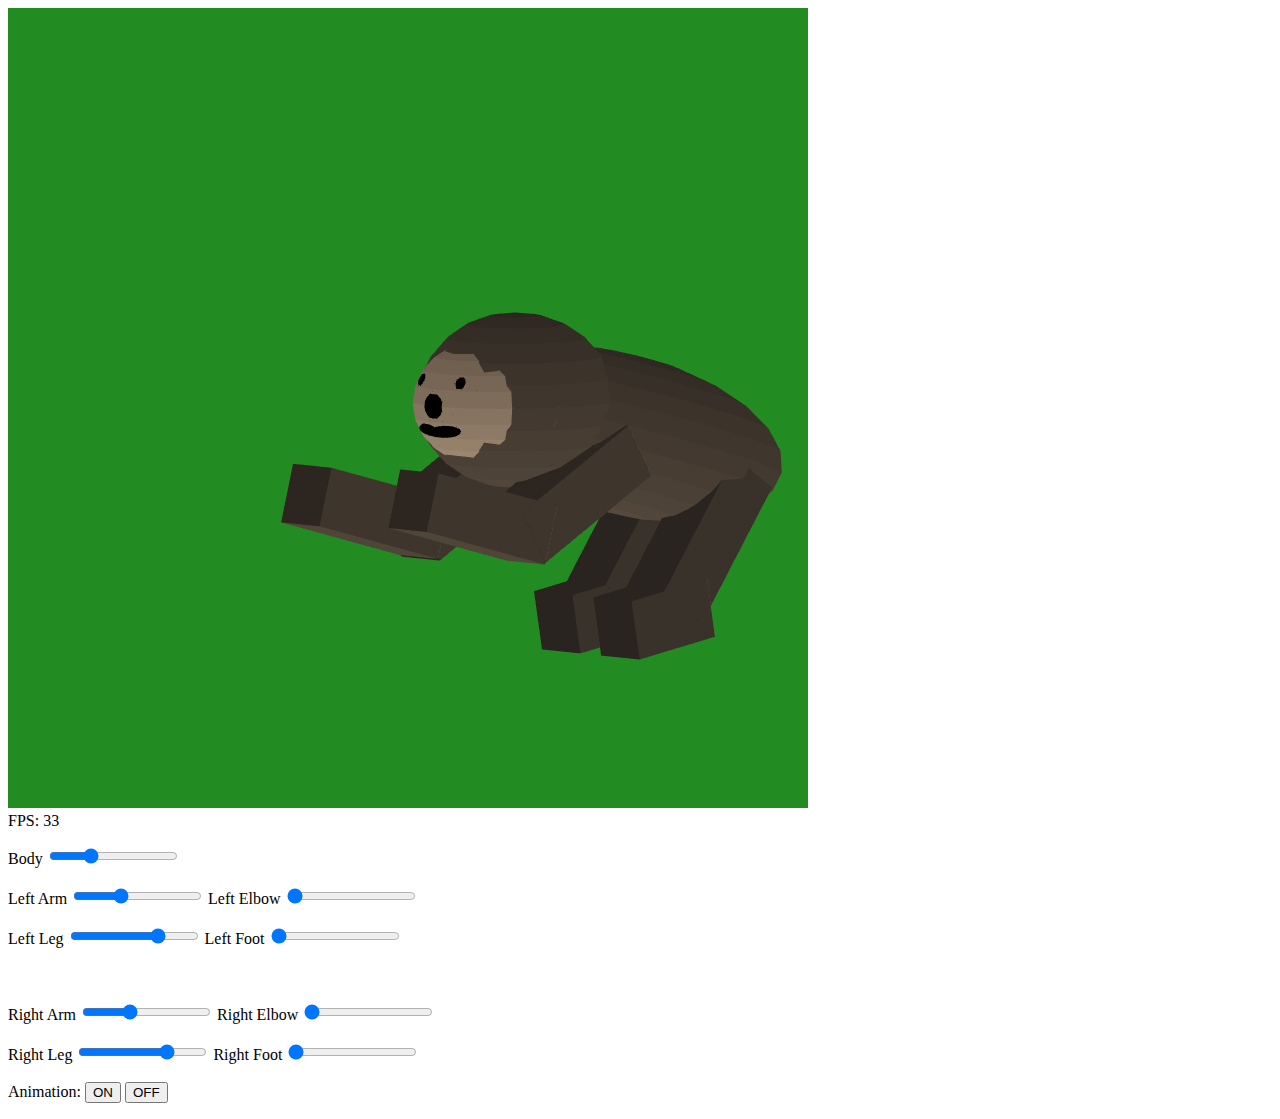
<file: asgn2/src/index.html>
<!DOCTYPE html>
<html lang="en">
  <head>
    <meta charset="utf-8" />
    <title>Change a point color</title>
  </head>

  <body onload="main()">
    <canvas id="webgl" width="800" height="800">
    Please use a browser that supports "canvas"
    </canvas>

    <div id="numdot"></div>

    <p>
    <!-- Red <input type = "range" min = "0" max = "100" value = "100" class = "slider" id = "redSlide"> -->
    <!-- Green <input type = "range" min = "0" max = "100" value = "100" class = "slider" id = "greenSlide"> -->
    Body <input type = "range" min = "0" max = "50" value = "15" class = "slider" id = "bodySlide">
    <br></br>
    Left Arm <input type = "range" min = "200" max = "270" value = "225" class = "slider" id = "leftArmSlide">
    Left Elbow <input type = "range" min = "45" max = "90" value = "45" class = "slider" id = "leftElbowSlide">
    <br></br>

    Left Leg <input type = "range" min = "200" max = "270" value = "250" class = "slider" id = "leftLegSlide">
    Left Foot <input type = "range" min = "45" max = "90" value = "45" class = "slider" id = "leftFootSlide">
    <br></br>
    <br></br>

    Right Arm <input type = "range" min = "200" max = "270" value = "225" class = "slider" id = "rightArmSlide">
    Right Elbow <input type = "range" min = "45" max = "90" value = "45" class = "slider" id = "rightElbowSlide">
    <br></br>
    
    Right Leg <input type = "range" min = "200" max = "270" value = "250" class = "slider" id = "rightLegSlide">
    Right Foot <input type = "range" min = "45" max = "90" value = "45" class = "slider" id = "rightFootSlide">


    <br></br>
    Animation:
    <button type= "button" id = "yellowOn">ON</button>
    <button type= "button" id = "yellowOff">OFF</button>

    <script src="../lib/webgl-utils.js"></script>
    <script src="../lib/webgl-debug.js"></script>
    <script src="../lib/cuon-utils.js"></script>
    <script src="../lib/cuon-matrix.js"></script>
    <script src="Cube.js"></script>
    <script src="Triangle.js"></script>
    <script src="Sphere.js"></script>
    <script src="asgn2.js"></script>


  </body>
</html>
</file>
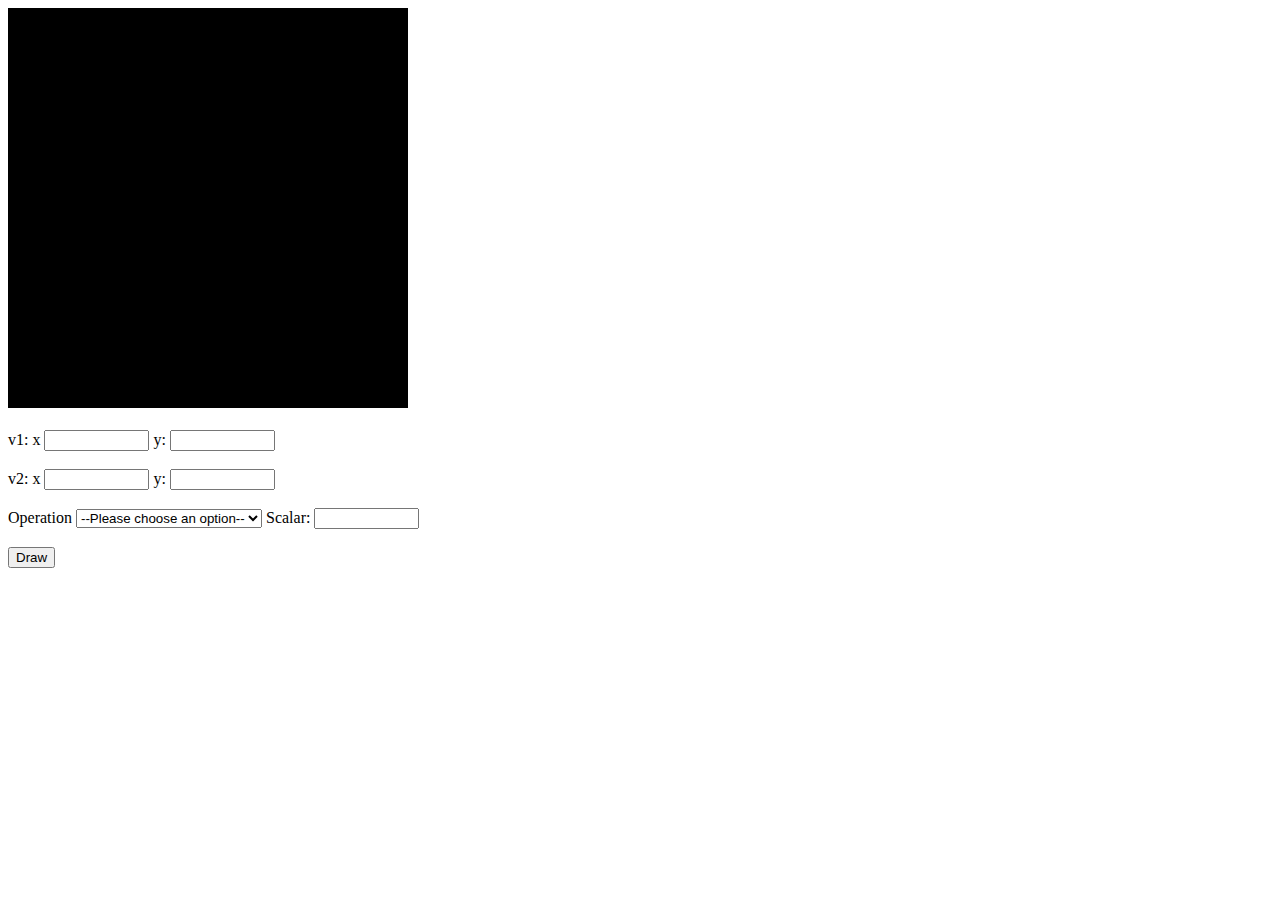
<file: asgn0/asg0.html>
<!DOCTYPE html>
<html lang="en">
  <head>
    <meta charset="utf-8" />
    <title>Draw a blue rectangle (canvas version)</title>
  </head>

  <body onload="main()">
    <canvas id="cnv1" width="400" height="400">
      Please use a browser that supports "canvas"
    </canvas>
    <script src="asg0.js"></script>
    <script src="lib/cuon-matrix-cse160.js"></script>

    <br></br>
    <label for="v1x">v1: x</label>

    <input
      type="text"
      id="v1x"
      name="v1x"
      required
      minlength="4"
      maxlength="8"
      size="10" />

    <label for="v1y">y:</label>
    <input
      type="text"
      id="v1y"
      name="v1y"
      required
      minlength="4"
      maxlength="8"
      size="10" />

    <br></br>

    <label for="v2x">v2: x</label>

    <input
      type="text"
      id="v2x"
      name="v2x"
      required
      minlength="4"
      maxlength="8"
      size="10" />

    <label for="v2y">y:</label>
    <input
      type="text"
      id="v2y"
      name="v2y"
      required
      minlength="4"
      maxlength="8"
      size="10" />

    <br></br>

    <label for="op-select">Operation</label>

      <select name="operation" id="op-select">
        <option value="">--Please choose an option--</option>
        <option value="add">Add</option>
        <option value="sub">Subtract</option>
        <option value="mult">Multiply</option>
        <option value="div">Divide</option>
        <option value="dot">Angle Between</option>
        <option value="area">Area</option>
        <option value="mag">Magnitude</option>
        <option value="norm">Normalize</option>
      </select>
    
    <label for="scalar">Scalar:</label>
    <input
      type="text"
      id="scalar"
      name="scalar"
      required
      minlength="4"
      maxlength="8"
      size="10" />

    <br></br>

    <input type = "button" value="Draw" onclick="handleDrawEvent()">
      
  </body>
</html>
</file>
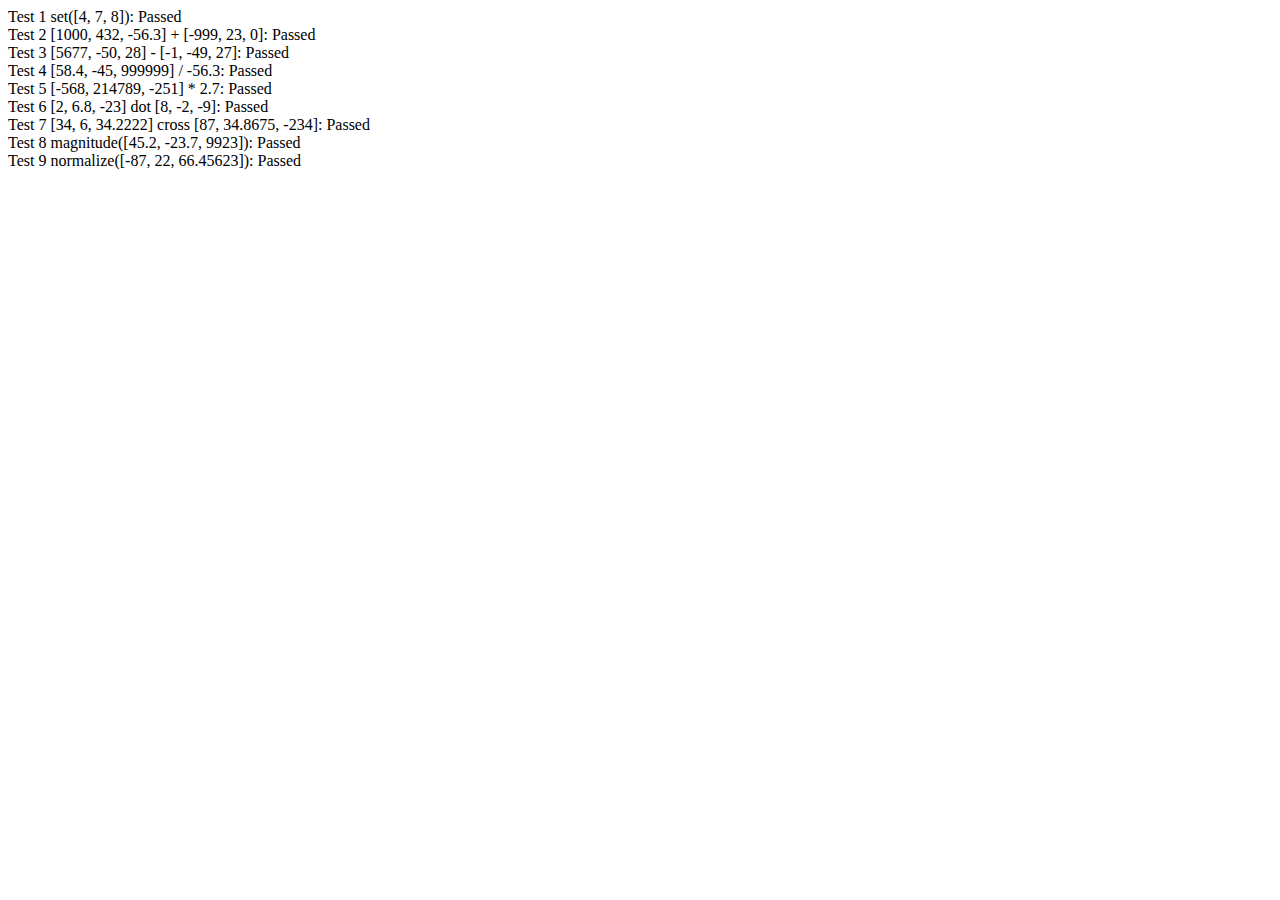
<file: asgn0/lib/vectorTests.html>
<!DOCTYPE html>
<html>

<head>
  <meta charset="UTF-8" />
  <meta name="viewport" content="width=device-width" />
  <title>Vector Tests</title>
</head>

<body>
  Test 1 set([4, 7, 8]): <span id=test1></span>
  <br>
  Test 2 [1000, 432, -56.3] + [-999, 23, 0]: <span id=test2></span>
  <br>
  Test 3 [5677, -50, 28] - [-1, -49, 27]: <span id=test3></span>
  <br>
  Test 4 [58.4, -45, 999999] / -56.3: <span id=test4></span>
  <br>
  Test 5 [-568, 214789, -251] * 2.7: <span id=test5></span>
  <br>
  Test 6 [2, 6.8, -23] dot [8, -2, -9]: <span id=test6></span>
  <br>
  Test 7 [34, 6, 34.2222] cross [87, 34.8675, -234]: <span id=test7></span>
  <br>
  Test 8 magnitude([45.2, -23.7, 9923]): <span id=test8></span>
  <br>
  Test 9 normalize([-87, 22, 66.45623]): <span id=test9></span>

  <script src="cuon-matrix-cse160.js"></script>
  <script>
    var ERROR = 0.1

    function verify(vect, sol, text) {
      passed = vect.every((val, i) => Math.abs(val - sol[i]) < ERROR)
      passed ? text.innerHTML = "Passed" : text.innerHTML = "Failed"
    }
    // Test 1 set([4, 7, 8])
    let text = document.getElementById("test1")
    let vect1 = new Vector3([0, 0, 0])
    let vect2 = new Vector3([4, 7, 8])
    vect1.set(vect2)
    let v1 = vect1.elements
    verify(v1, [4, 7, 8], text)

    // Test 2 [1000, 432, -56.3] + [-999, 23, 0]
    text = document.getElementById("test2")
    vect1 = new Vector3([1000, 432, -56.3])
    vect2 = new Vector3([-999, 23, 0])
    vect1.add(vect2)
    let v = vect1.elements
    verify(v, [1, 455, -56.3], text)

    // Test 3 [5677, -50, 28] - [-1, -49, 27]
    text = document.getElementById("test3")
    vect1 = new Vector3([5677, -50, 28])
    vect2 = new Vector3([-1, -49, 27])
    vect1.sub(vect2)
    v = vect1.elements
    verify(v, [5678, -1, 1], text)

    // Test 4 [58.4, -45, 999999] / -56.3
    text = document.getElementById("test4")
    let vect = new Vector3([58.4, -45, 999999])
    vect.div(-56.3)
    v = vect.elements
    verify(v, [-1.037300178, 0.79928952, -17761.971580817], text)

    // Test 5 [-568, 214789, -251] * 2.7
    text = document.getElementById("test5")
    vect = new Vector3([-568, 214789, -251])
    vect.mul(2.7)
    v = vect.elements
    verify(v, [-1533.6, 579930.3, -677.7], text)

    // Test 6 [2, 6.8, -23] dot [8, -2, -9]
    text = document.getElementById("test6")
    vect1 = new Vector3([2, 6.8, -23])
    vect2 = new Vector3([8, -2, -9])
    let num = Vector3.dot(vect1, vect2)
    Math.abs(num - 209.4) < ERROR ? text.innerHTML = "Passed" : text.innerHTML = "Failed"

    // Test 7 [34, 6, 34.2222] cross [87, 34.8675, -234]
    text = document.getElementById("test7")
    vect1 = new Vector3([34, 6, 34.2222])
    vect2 = new Vector3([87, 34.8675, -234])
    v = Vector3.cross(vect1, vect2).elements
    verify(v, [-2597.2425585, 10933.3314, 663.495], text)

    // Test 8 magnitude([45.2, -23.7, 9923])
    text = document.getElementById("test8")
    vect = new Vector3([45.2, -23.7, 9923])
    num = vect.magnitude()
    Math.abs(num - 9923.131246235) < ERROR ? text.innerHTML = "Passed" : text.innerHTML = "Failed"

    // Test 9 normalize([-87, 22, 66.45623])
    text = document.getElementById("test9")
    vect = new Vector3([-87, 22, 66.45623])
    v = vect.normalize().elements
    verify(v, [-0.779104913, 0.197015035, 0.595130751], text)
  </script>
</body>

</html>
</file>
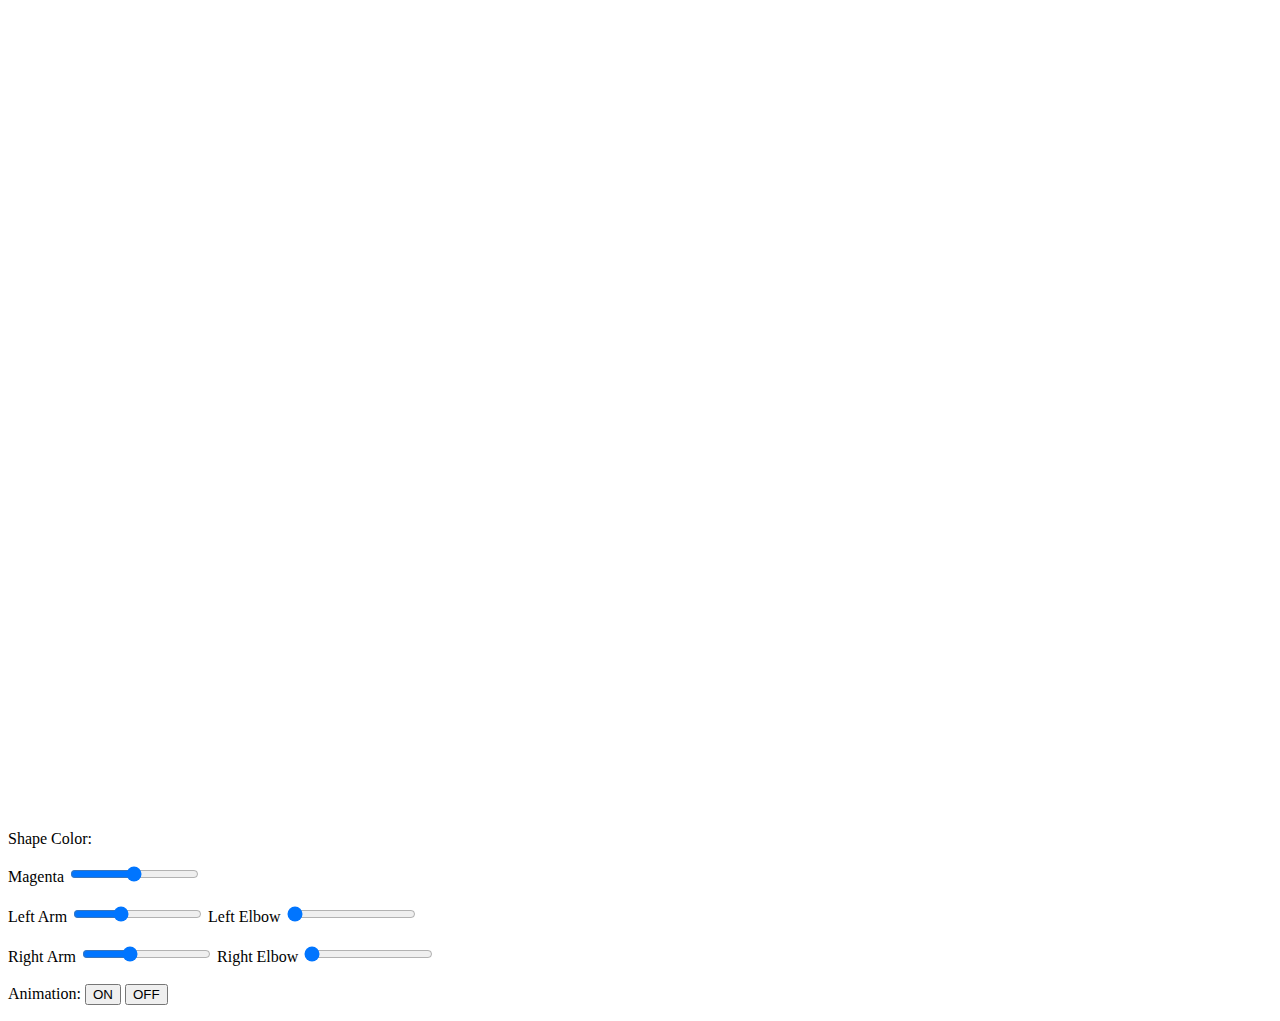
<file: asgn2/blockyAnimal/BlockyAnimal.html>
<!DOCTYPE html>
<html lang="en">
  <head>
    <meta charset="utf-8" />
    <title>Change a point color</title>
  </head>

  <body onload="main()">
    <canvas id="webgl" width="800" height="800">
    Please use a browser that supports "canvas"
    </canvas>

    <br></br>
    Shape Color:
    <p>
    <!-- Red <input type = "range" min = "0" max = "100" value = "100" class = "slider" id = "redSlide"> -->
    <!-- Green <input type = "range" min = "0" max = "100" value = "100" class = "slider" id = "greenSlide"> -->
    Magenta <input type = "range" min = "-45" max = "45" value = "0" class = "slider" id = "magentaSlide">
    <br></br>
    Left Arm <input type = "range" min = "200" max = "270" value = "225" class = "slider" id = "leftArmSlide">
    Left Elbow <input type = "range" min = "45" max = "90" value = "45" class = "slider" id = "leftElbowSlide">
    <br></br>

    Right Arm <input type = "range" min = "200" max = "270" value = "225" class = "slider" id = "rightArmSlide">
    Right Elbow <input type = "range" min = "45" max = "90" value = "45" class = "slider" id = "rightElbowSlide">

    <br></br>
    Animation:
    <button type= "button" id = "yellowOn">ON</button>
    <button type= "button" id = "yellowOff">OFF</button>

    <script src="../lib/webgl-utils.js"></script>
    <script src="../lib/webgl-debug.js"></script>
    <script src="../lib/cuon-utils.js"></script>
    <script src="../lib/cuon-matrix.js"></script>
    <script src="Cube.js"></script>
    <script src="Triangle.js"></script>
    <script src="Sphere.js"></script>
    <script src="BlockyAnimal.js"></script>


  </body>
</html>
</file>
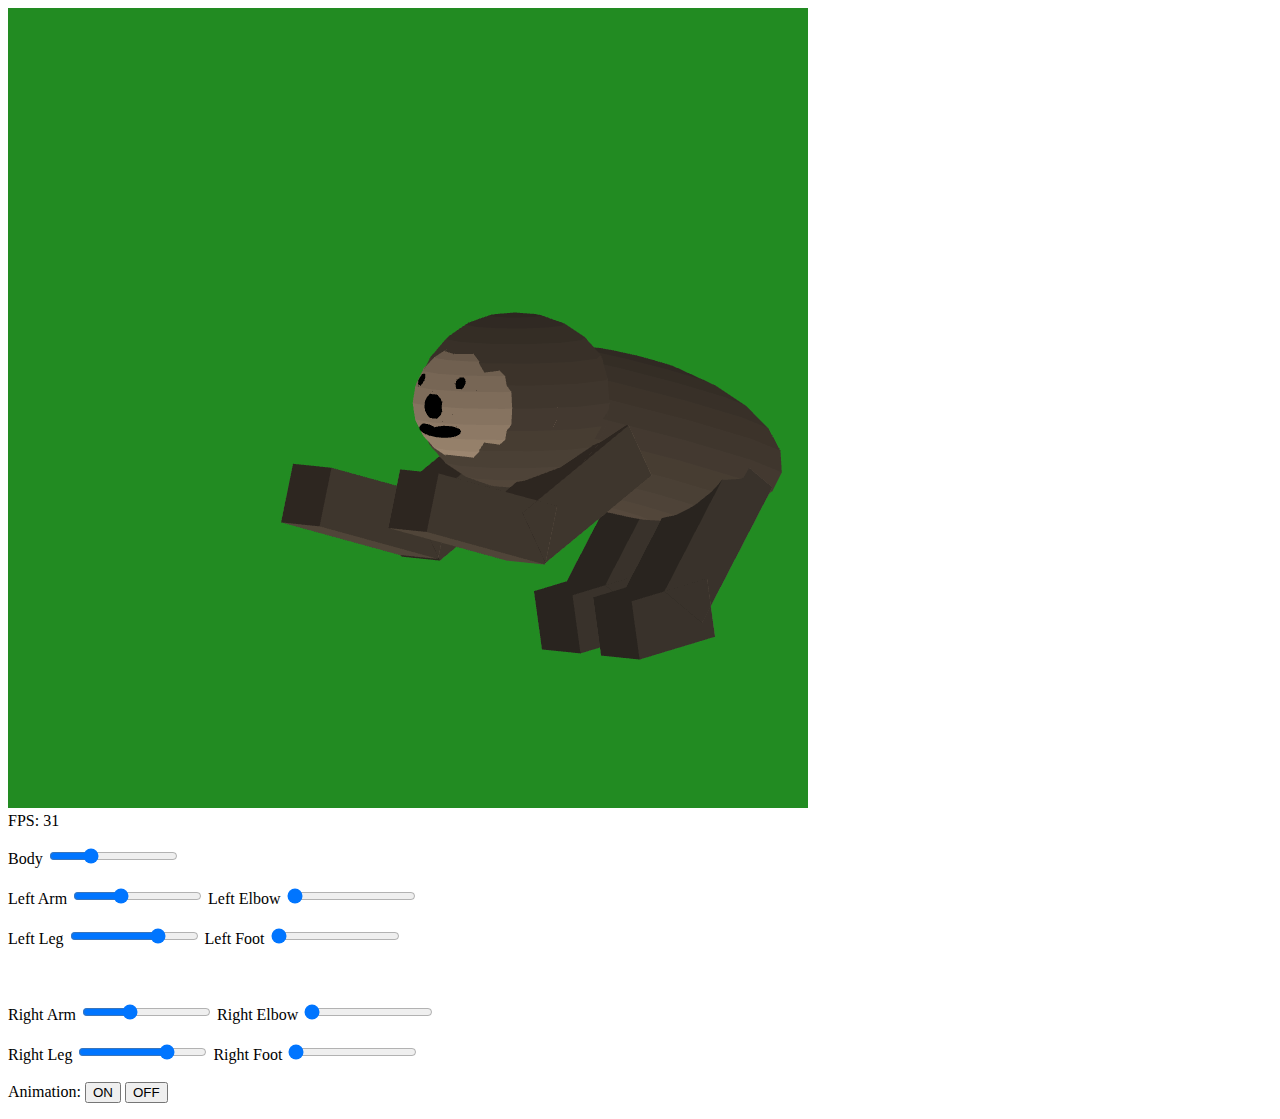
<file: asgn2/src/asgn2.html>
<!DOCTYPE html>
<html lang="en">
  <head>
    <meta charset="utf-8" />
    <title>Change a point color</title>
  </head>

  <body onload="main()">
    <canvas id="webgl" width="800" height="800">
    Please use a browser that supports "canvas"
    </canvas>

    <div id="numdot"></div>

    <p>
    <!-- Red <input type = "range" min = "0" max = "100" value = "100" class = "slider" id = "redSlide"> -->
    <!-- Green <input type = "range" min = "0" max = "100" value = "100" class = "slider" id = "greenSlide"> -->
    Body <input type = "range" min = "0" max = "50" value = "15" class = "slider" id = "bodySlide">
    <br></br>
    Left Arm <input type = "range" min = "200" max = "270" value = "225" class = "slider" id = "leftArmSlide">
    Left Elbow <input type = "range" min = "45" max = "90" value = "45" class = "slider" id = "leftElbowSlide">
    <br></br>

    Left Leg <input type = "range" min = "200" max = "270" value = "250" class = "slider" id = "leftLegSlide">
    Left Foot <input type = "range" min = "45" max = "90" value = "45" class = "slider" id = "leftFootSlide">
    <br></br>
    <br></br>

    Right Arm <input type = "range" min = "200" max = "270" value = "225" class = "slider" id = "rightArmSlide">
    Right Elbow <input type = "range" min = "45" max = "90" value = "45" class = "slider" id = "rightElbowSlide">
    <br></br>
    
    Right Leg <input type = "range" min = "200" max = "270" value = "250" class = "slider" id = "rightLegSlide">
    Right Foot <input type = "range" min = "45" max = "90" value = "45" class = "slider" id = "rightFootSlide">


    <br></br>
    Animation:
    <button type= "button" id = "yellowOn">ON</button>
    <button type= "button" id = "yellowOff">OFF</button>

    <script src="../lib/webgl-utils.js"></script>
    <script src="../lib/webgl-debug.js"></script>
    <script src="../lib/cuon-utils.js"></script>
    <script src="../lib/cuon-matrix.js"></script>
    <script src="Cube.js"></script>
    <script src="Triangle.js"></script>
    <script src="Sphere.js"></script>
    <script src="BlockyAnimal.js"></script>


  </body>
</html>
</file>
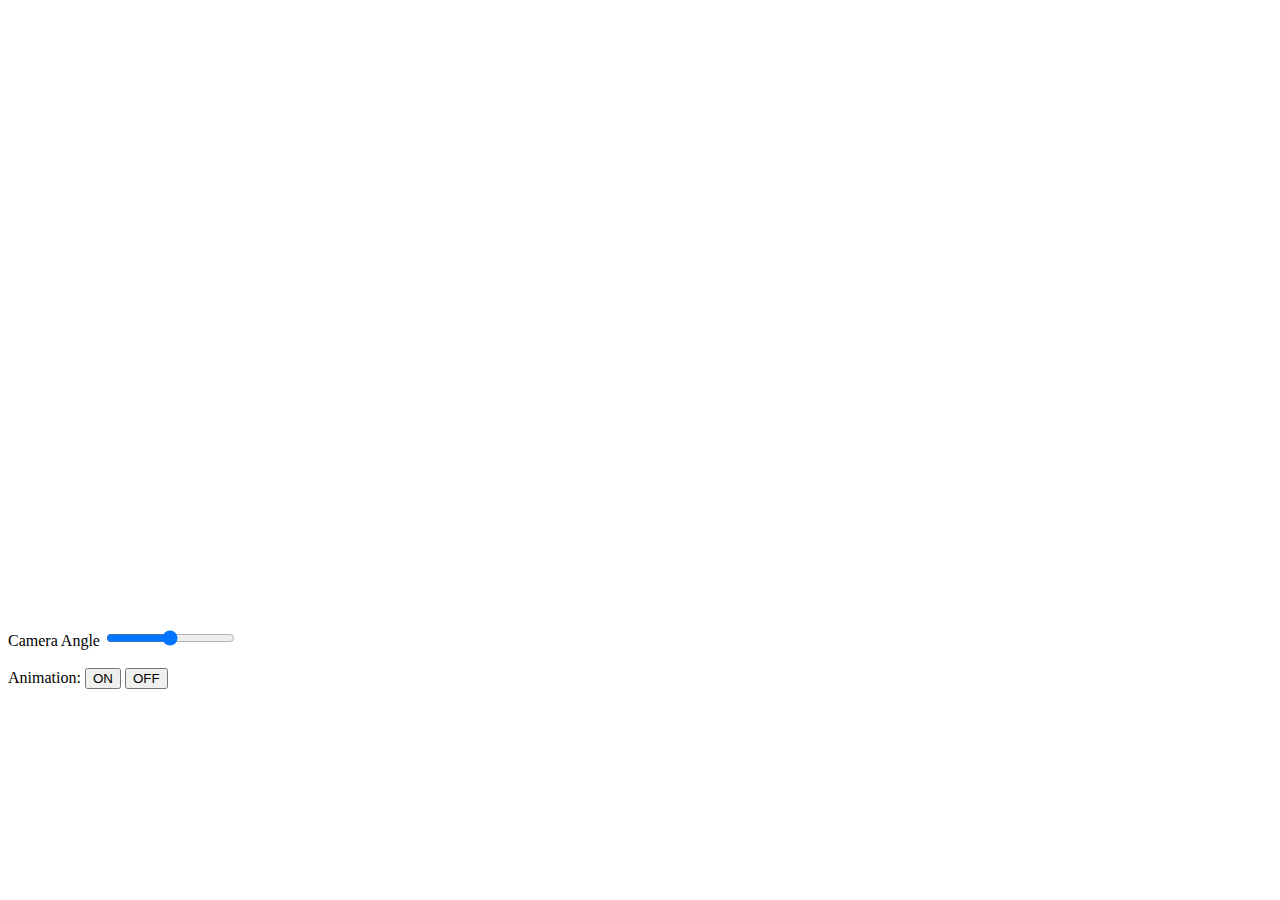
<file: asgn3/src/world.html>
<!DOCTYPE html>
<html lang="en">
  <head>
    <meta charset="utf-8" />
    <title>Blocky World</title>
  </head>

  <body onload="main()">
    <canvas id="webgl" width="600" height="600">
    Please use a browser that supports "canvas"
    </canvas>

    <div id="numdot"></div>

    <p>

    Camera Angle <input type = "range" min = "-180" max = "180" value = "0" class = "slider" id = "cameraAngle">

    <br></br>
    Animation:
    <button type= "button" id = "yellowOn">ON</button>
    <button type= "button" id = "yellowOff">OFF</button>

    <script src="../lib/webgl-utils.js"></script>
    <script src="../lib/webgl-debug.js"></script>
    <script src="../lib/cuon-utils.js"></script>
    <script src="../lib/cuon-matrix.js"></script>
    <script src="../src/Cube.js"></script>
    <script src="../src/Triangle.js"></script>
    <script src="../src/Camera.js"></script>
    <script src="../src/World.js"></script>


  </body>
</html>
</file>
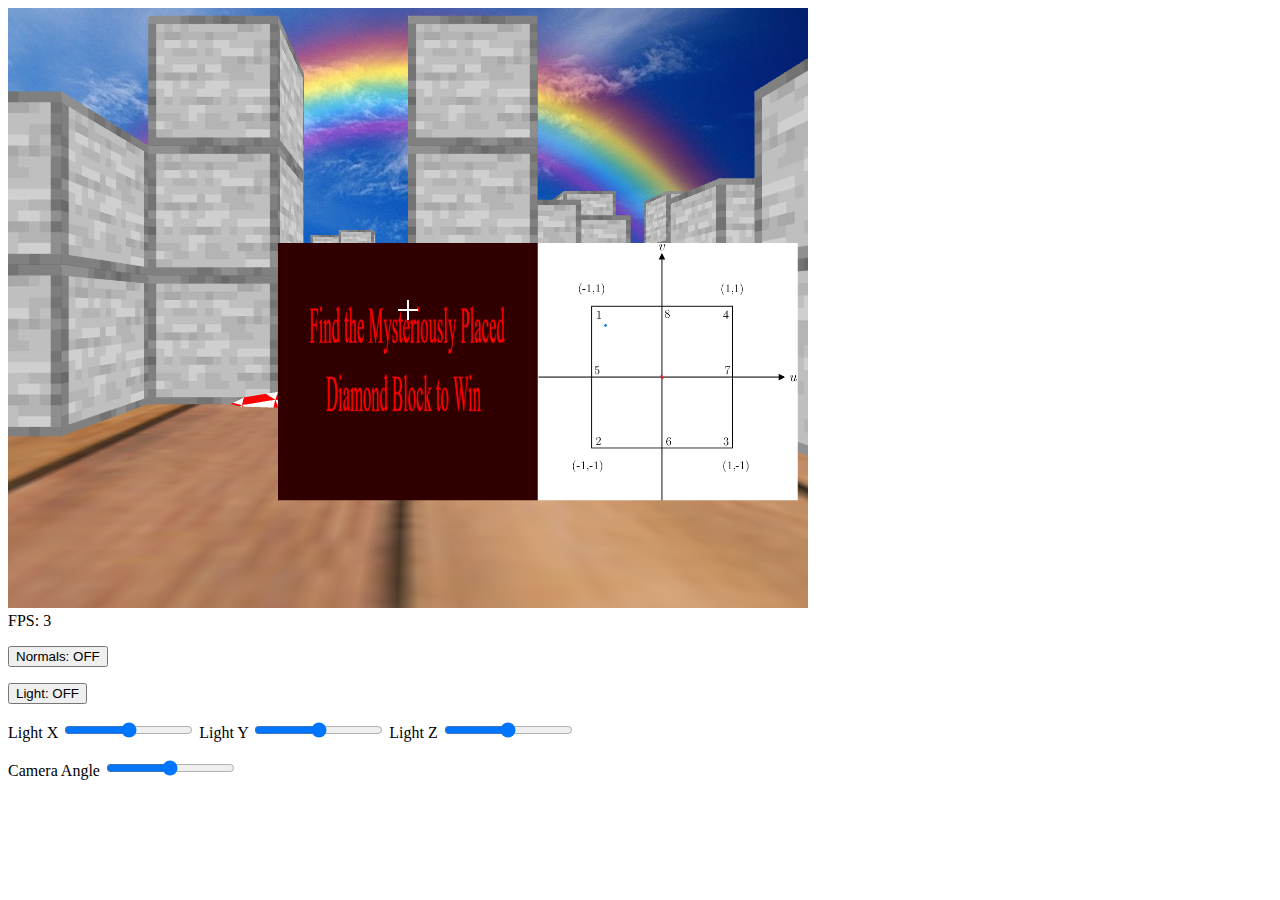
<file: asgn4/src/light.html>
<!DOCTYPE html>
<html lang="en">
  <head>
    <meta charset="utf-8" />
    <title>Blocky World</title>
  </head>
  <link rel="stylesheet" href="crosshair.css">
  <body onload="main()">
  <!-- <body> -->
  <div id="gameContainer" style="position: relative; display: inline-block;">
    <canvas id="webgl" width="800" height="600"></canvas>
    <div id="crosshair"></div>
  </div>
    </canvas>

    <div id="numdot"></div>   

  <p>
  <button id="normalToggleBtn">Normals: OFF</button>
  <p>

    <button id="lightOnBtn">Light: OFF</button>
  <p>
    Light X <input type = "range" min = "-250" max = "250" value = "0" class = "slider" id = "lightX">
    Light Y <input type = "range" min = "-250" max = "250" value = "0" class = "slider" id = "lightY">
    Light Z <input type = "range" min = "-250" max = "250" value = "0" class = "slider" id = "lightZ">

  <p>
    Camera Angle <input type = "range" min = "-180" max = "180" value = "0" class = "slider" id = "cameraAngle">


    <script src="../lib/webgl-utils.js"></script>
    <script src="../lib/webgl-debug.js"></script>
    <script src="../lib/cuon-utils.js"></script>
    <script src="../lib/cuon-matrix.js"></script>
    
    <script src="../src/Cube.js"></script>
    <script src="../src/Triangle.js"></script>
    <script src="../src/Camera.js"></script>
    <script src="../src/Sphere.js"></script>
    <script src="../src/NormalSphere.js"></script>
    <script src="../src/Model.js"></script>
    <script src="../src/World.js"></script>


  </body>
</html>
</file>
<file: asgn4/src/crosshair.css>
#crosshair {
  position: absolute;   /* absolute inside the container */
  top: 50%;
  left: 50%;
  width: 20px;
  height: 20px;
  transform: translate(-50%, -50%);
  pointer-events: none;
  z-index: 10;
}

#crosshair::before,
#crosshair::after {
  content: '';
  position: absolute;
  background: white;
}

#crosshair::before {
  left: 50%;
  top: 0;
  width: 2px;
  height: 100%;
  transform: translateX(-50%);
}

#crosshair::after {
  top: 50%;
  left: 0;
  width: 100%;
  height: 2px;
  transform: translateY(-50%);
}
</file>
